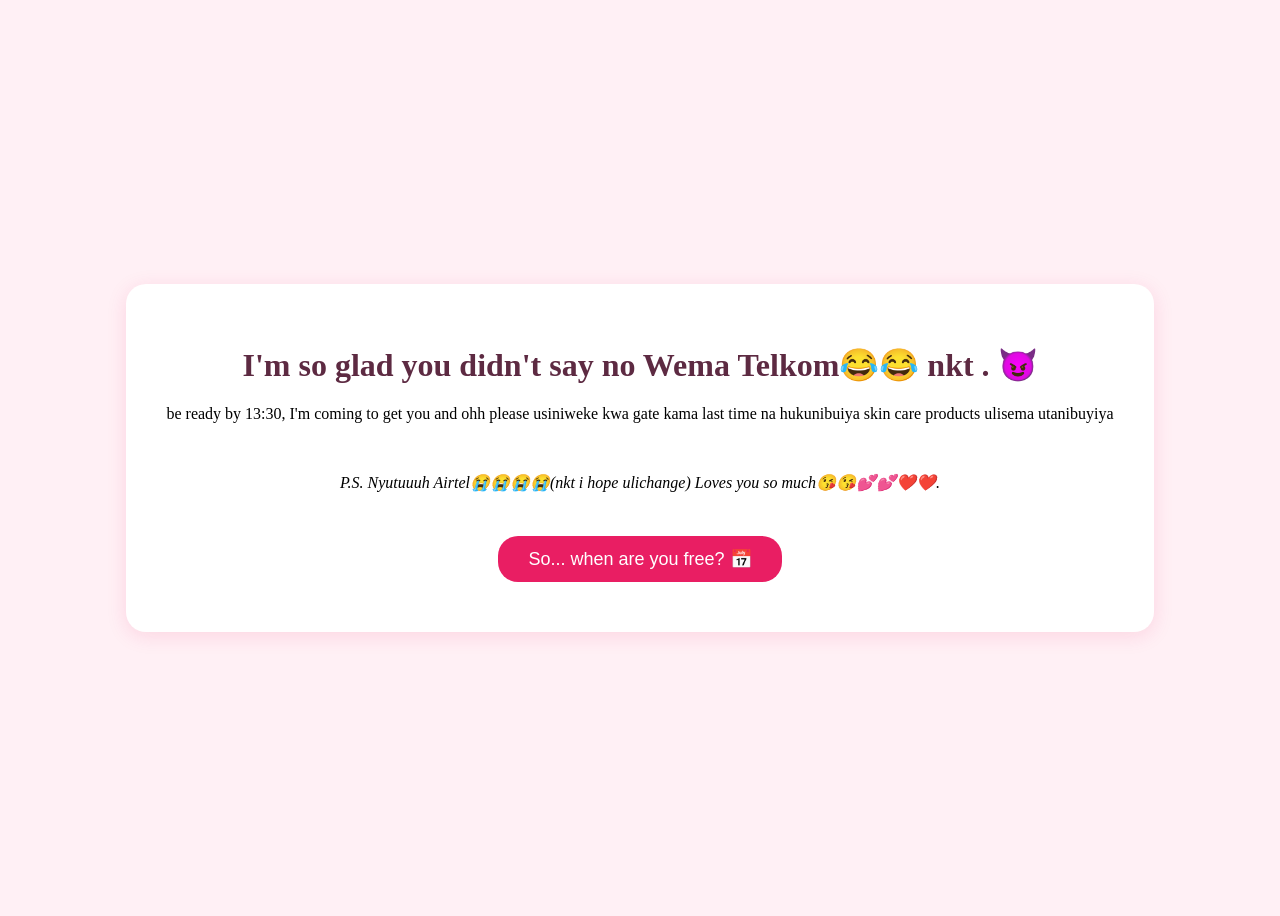
<file: yes.html>
<!DOCTYPE html>
<html>

<head>
    <title>Chinasquare LUNCH/ ice cream date 🎉</title>
    <link rel="stylesheet" href="style.css">
</head>

<body>

    <div class="card" id="page1">
        <h1> I'm so glad you didn't say no Wema Telkom😂😂 nkt . 😈</h1>
        <p>be ready by 13:30, I'm coming to get you and ohh please usiniweke kwa gate kama last time na hukunibuiya skin
            care products ulisema utanibuyiya </p>
        <br>
        <p><i>P.S. Nyutuuuh Airtel😭😭😭😭(nkt i hope ulichange) Loves you so much😘😘💕💕❤️❤️.</i></p>
        <br>
        <button class="yes-btn" onclick="showDatePage()">So... when are you free? 📅</button>
    </div>

    <div class="card" id="page2" style="display:none;">
        <h1>📅🐾 So... when are you free? Hahaha(❁´◡`❁)(❁´◡`❁) but anything for me so you will be free</h1>
        <br>
        <label>Pick a Day 🌸</label><br><br>
        <input type="date" id="datePicker">
        <br><br>
        <button class="yes-btn" onclick="setDate()">Set the date! 💕</button>
    </div>

    <div class="card" id="page3" style="display:none;">
        <h1 id="confirmMsg"></h1>
        <p>Get ready 💅 it's a date! Najua ulikuwa umenimiss but ni sawa juu hutaki kuadmit 😁😁😂🚗🌸</p>
    </div>

    <script>
        function showDatePage() {
            document.getElementById("page1").style.display = "none";
            document.getElementById("page2").style.display = "block";
        }

        function setDate() {
            const date = document.getElementById("datePicker").value;
            if (date === "") {
                alert(" BABE(MY FUTURE WIFE)Please pick a date first! 📅");
                return;
            }
            document.getElementById("page2").style.display = "none";
            document.getElementById("page3").style.display = "block";
            document.getElementById("confirmMsg").innerText = "See you on " + date + "! 🎉" + "you give me kisses";
        }
    </script>

</body>

</html>
</file>
<file: style.css>
body {
    background-color: #fff0f5;
    display: flex;
    justify-content: center;
    align-items: center;
    height: 100vh;
    font-family: cursive;
}

.card {
    background: #ffffff;
    padding: 40px;
    border-radius: 20px;
    text-align: center;
    box-shadow: 0 4px 20px rgba(233, 30, 99, 0.13);
}

.pet-img {
    width: 150px;
    border-radius: 15px;
}

h1 {
    color: #5d2a42;
}

.yes-btn {
    background: #e91e63;
    color: #ffffff;
    padding: 12px 30px;
    border: none;
    border-radius: 20px;
    font-size: 18px;
    cursor: pointer;
    margin: 10px;
}

.no-btn {
    background: #fce4ec;
    color: #a06080;
    padding: 10px 20px;
    border: none;
    border-radius: 20px;
    font-size: 16px;
    cursor: pointer;
}
</file>
